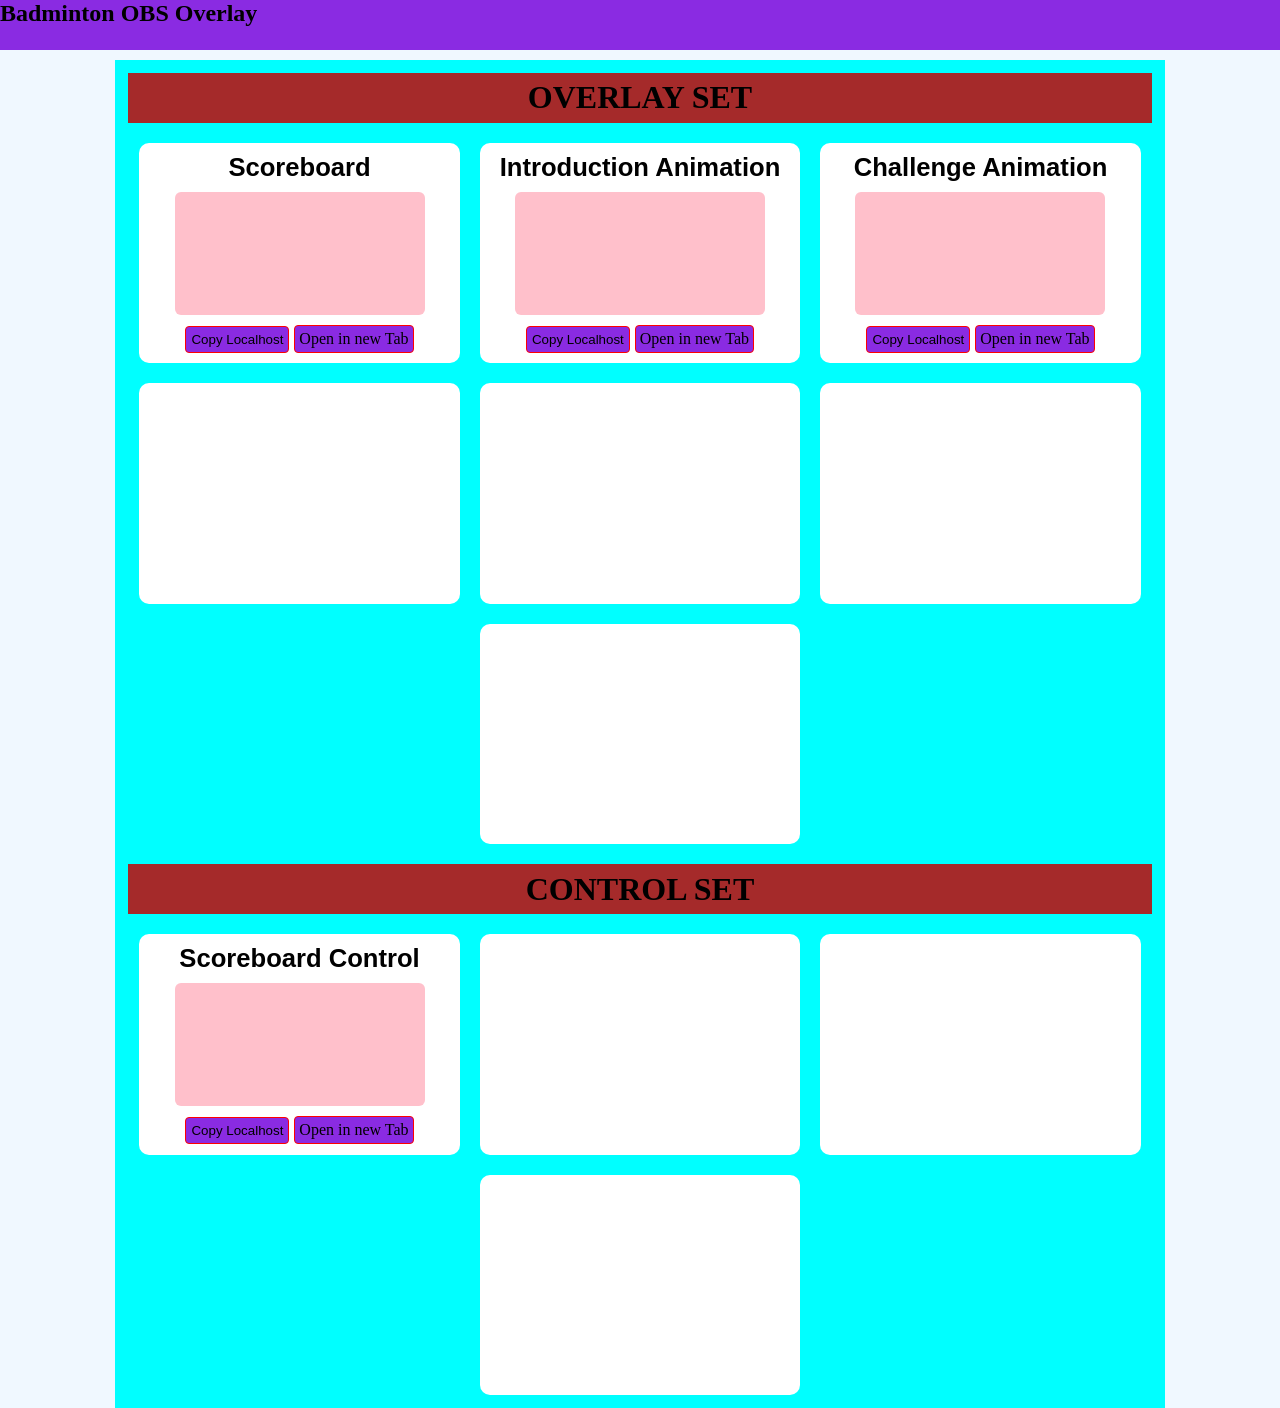
<file: index.html>
<!DOCTYPE html>
<html lang="en">
<head>
    <meta charset="UTF-8">
    <meta name="viewport" content="width=device-width, initial-scale=1.0">
    <title>Badminton OBS Layout</title>
    <link rel="stylesheet" href="main.css">
</head>
<body>
    <nav class="">
        <h1>Badminton OBS Overlay</h1>
    </nav>
    <div class="container centered">
                
        <div class="wrap-main centered">

            <h1 class="wrap-main-separator centered">OVERLAY SET</h1>

            <div class="box">
                <h1 class="box-desc">Scoreboard</h1>
                <div class="box-image">

                </div>
                <div class="box-button">
                    <button onclick="copyText('localhost:5500/index.html')">Copy Localhost</button>
                    <!-- <button onclick="copyText('IP',':5500/index.html')">Copy IP</button> -->
                    <a href="overlay/scoreboard.html" target="_blank" rel="noopener noreferrer">Open in new Tab</a>
                </div>
            </div>

            <div class="box">
                <h1 class="box-desc">Introduction Animation</h1>
                <div class="box-image">

                </div>
                <div class="box-button">
                    <button onclick="copyText('localhost:5500/control/introduction_animation.html')">Copy Localhost</button>
                    <!-- <button onclick="copyText('IP',':5500/control/introduction_animation.html')">Copy IP</button> -->
                    <a href="overlay/introduction_animation.html" target="_blank" rel="noopener noreferrer">Open in new Tab</a>
                </div>
            </div>

            <div class="box">
                <h1 class="box-desc">Challenge Animation</h1>
                <div class="box-image">

                </div>
                <div class="box-button">
                    <button onclick="copyText('localhost:5500/control/challenge_animation.html')">Copy Localhost</button>
                    <!-- <button onclick="copyText('IP',':5500/control/challenge_animation.html')">Copy IP</button> -->
                    <a href="overlay/challenge_animation.html" target="_blank" rel="noopener noreferrer">Open in new Tab</a>
                </div>
            </div>


            <div class="box"></div>
            <div class="box"></div>
            <div class="box"></div>
            <div class="box"></div>

            <h1 class="wrap-main-separator centered">CONTROL SET</h1>

            <div class="box">
                <h1 class="box-desc">Scoreboard Control</h1>
                <div class="box-image">

                </div>
                <div class="box-button">
                    <button onclick="copyText('localhost:5500/control/scoreboardcontrol.html')">Copy Localhost</button>
                    <!-- <button onclick="copyText('IP',':5500/control/scoreboardcontrol.html')">Copy IP</button> -->
                    <a href="control/scoreboardcontrol.html" target="_blank" rel="noopener noreferrer">Open in new Tab</a>
                </div>
            </div>
            <div class="box"></div>
            <div class="box"></div>
            <div class="box"></div>
        </div>
    </div>

    <script>
        function copyText(text,url) {

            //Validation
            if (text == "IP") {

                // Copy the text to clipboard
                navigator.clipboard.writeText(getLocalIP() + url)
                .then(() => alert("Copied: " + getLocalIP() + url))
                .catch(err => console.error("Failed to copy: ", err));

            } else {

                // Copy the text to clipboard
                navigator.clipboard.writeText(text)
                .then(() => alert("Copied: " + text))
                .catch(err => console.error("Failed to copy: ", err));

            }

        }

        // Function to get local IP address using WebRTC
        // async function getLocalIP() {
        // return new Promise((resolve, reject) => {
        //     // Check if WebRTC is supported
        //     if (!window.RTCPeerConnection) {
        //     reject("WebRTC is not supported in this browser.");
        //     return;
        //     }
        
        //     // Configure RTCPeerConnection (no STUN/TURN servers needed for local IP)
        //     const pcConfig = { iceServers: [] }; // Empty array = use only local candidates
        //     const pc = new RTCPeerConnection(pcConfig);
        //     const localIPs = new Set(); // To store unique local IPs
        
        //     // Step 1: Create a dummy data channel to trigger ICE candidate generation
        //     // Some browsers require a data channel to generate candidates
        //     pc.createDataChannel("");
        
        //     // Step 2: Listen for ICE candidates
        //     pc.onicecandidate = (event) => {
        //     if (!event.candidate) {
        //         // No more candidates; clean up and resolve
        //         pc.close();
        //         resolve(Array.from(localIPs)); // Return array of unique local IPs
        //         return;
        //     }
        
        //     // Extract IP from the candidate string
        //     const candidate = event.candidate.candidate;
        //     const ipRegex = /([0-9]{1,3}\.[0-9]{1,3}\.[0-9]{1,3}\.[0-9]{1,3})/;
        //     const ipMatch = candidate.match(ipRegex);
        
        //     if (ipMatch && candidate.includes("typ host")) {
        //         // Only keep "host" candidates (local IPs)
        //         const ip = ipMatch[1];
        //         localIPs.add(ip); // Avoid duplicates
        //     }
        //     };
        
        //     // Step 3: Handle errors
        //     pc.onerror = (error) => {
        //     reject(`WebRTC error: ${error.message}`);
        //     pc.close();
        //     };
        
        //     // Step 4: Create an offer to trigger candidate generation
        //     pc.createOffer()
        //     .then((offer) => pc.setLocalDescription(offer))
        //     .catch((err) => reject(`Failed to create offer: ${err.message}`));
        // });
        // }
        
        // // Usage example
        // getLocalIP()
        // .then((ips) => {
        //     console.log("Local IP Address(es):", ips);
        //     // Display IPs to the user (e.g., in HTML)
        //     document.getElementById("local-ip").textContent = ips.join(", ");
        // })
        // .catch((error) => {
        //     console.error("Error getting local IP:", error);
        // });

    </script>
</body>
</html>
</file>
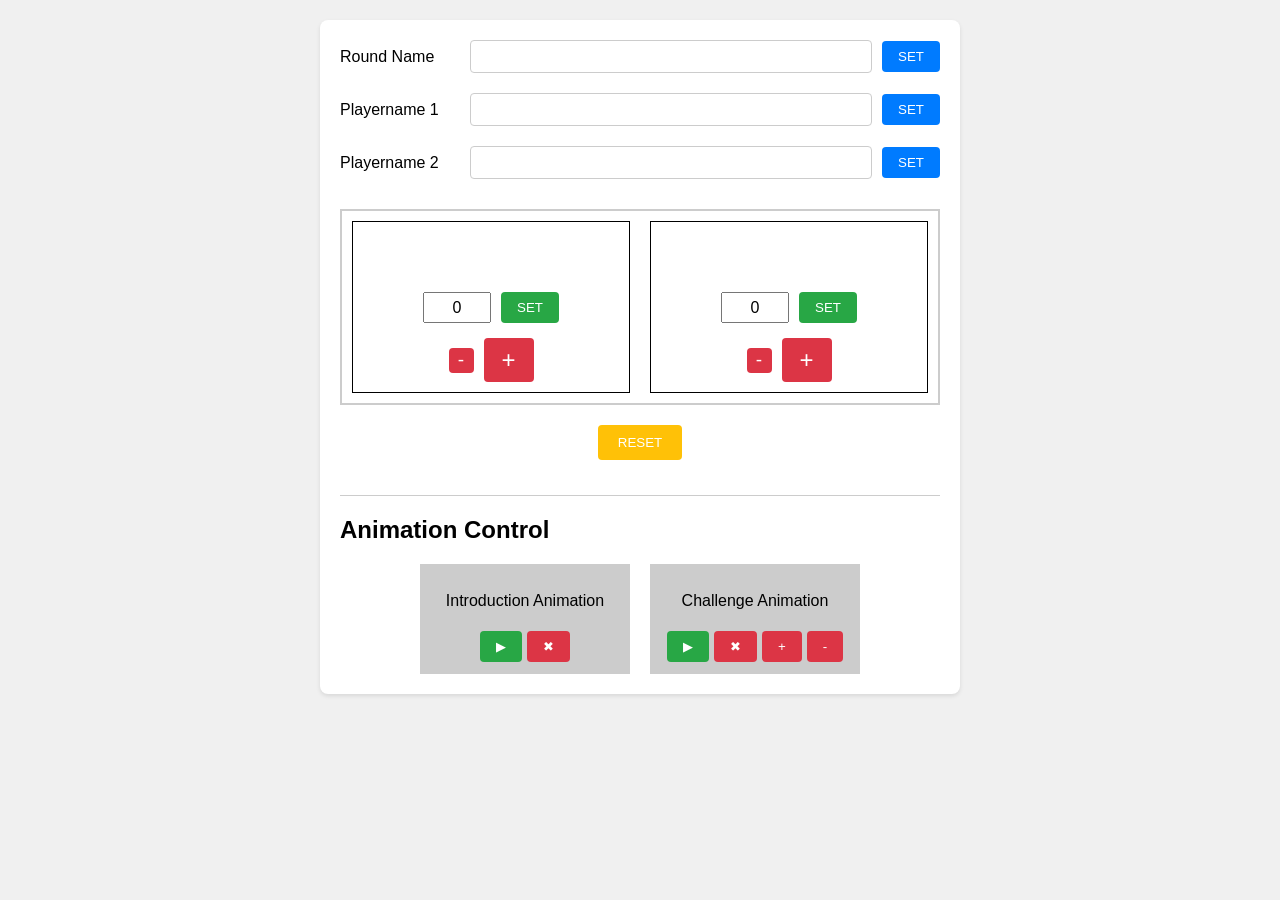
<file: control/scoreboardcontrol.html>
<!DOCTYPE html>
<html lang="en">
<head>
    <meta charset="UTF-8">
    <meta name="viewport" content="width=device-width, initial-scale=1.0">
    <title>Scoreboard Control</title>
    <style>

        input::-webkit-outer-spin-button,
        input::-webkit-inner-spin-button {
            -webkit-appearance: none;
            margin: 0;
        }

        input[type=number] {
            -moz-appearance: textfield;
        }

        body {
            font-family: Arial, sans-serif;
            background-color: #f0f0f0;
            margin: 0;
            padding: 20px;
        }
        .container {
            max-width: 600px;
            margin: 0 auto;
            background-color: #fff;
            padding: 20px;
            border-radius: 8px;
            box-shadow: 0 2px 4px rgba(0,0,0,0.1);
        }
        .scoreboard-control {
            display: flex;
            flex-direction: column;
            gap: 20px;
        }
        .control-playername {
            display: flex;
            align-items: center;
            gap: 10px;
        }
        .control-playername label {
            width: 120px;
        }
        .control-playername input {
            flex-grow: 1;
            padding: 8px;
            border: 1px solid #ccc;
            border-radius: 4px;
        }
        .control-playername button {
            padding: 8px 16px;
            background-color: #007BFF;
            color: white;
            border: none;
            border-radius: 4px;
            cursor: pointer;
        }
        .control-playername button:hover {
            background-color: #0056b3;
        }
        .control-score {
            border: 2px solid #ccc;
            padding: 10px;
            margin-top: 10px;
            display: flex;
            flex-direction: column;
            gap: 20px;
            display: flex;
            flex-direction: row;
            justify-content: space-between;
        }
        .playerscore {
            display: flex;
            flex-direction: column;
            justify-content: center;
            border: solid 1px black;
            width: 45%;
            padding: 10px;
            align-items: center;
            gap: 5px;
        }
        #player1ScoreDisplay, #player2ScoreDisplay {
            font-size: 2.5em;
            font-weight: bold;
            color: #333;
            margin: 25px 0;
        }
        .playerscore h2 {
            margin: 0;
            font-size: 1.5em;
        }
        .separator {
            display: flex;
            align-items: center;
            justify-content: center;
            gap: 10px;
        }
        #player1Score, #player2Score {
            width: 60px;
            height: 25px;
            text-align: center;
            font-size: 1em;
        }
        .set{
            padding: 8px 16px;
            background-color: #28a745;
            color: white;
            border: none;
            border-radius: 4px;
            cursor: pointer;
        }
        .set:hover {
            background-color: #1e7e34;
        }
        .increment {
            margin-top: 10px;
            padding: 8px 16px;
            width: 50px;
            font-size: 1.5em;
            background-color: #dc3545;
            color: white;
            border: none;
            border-radius: 4px;
            cursor: pointer;
        }
        .decrement {
            margin-top: 10px;
            width: 25px;
            height: 25px;
            text-align: center;
            font-size: 1.2em;
            background-color: #dc3545;
            color: white;
            border: none;
            border-radius: 4px;
            cursor: pointer;
        }
        .decrement:hover, .increment:hover {
            background-color: #c82333;
        }
        #player1NameDisplay {
            color: rgb(5, 100, 243);
        }
        #player2NameDisplay {
            color: rgb(255, 45, 45);
        }
        .resetScores {
            padding: 10px 20px;
            background-color: #ffc107;
            color: white;
            border: none;
            border-radius: 4px;
            cursor: pointer;
            align-self: center;
        }
        .resetScores:hover {
            background-color: #e0a800;
            color: red;
        }
        .animation-controls {
            background-color: #ccc;
            width: 200px;
            height: 100px;
            margin: 0;
            padding: 5px;
            display: flex;
            flex-direction: column;
            align-items: center;
            justify-content: center;
            gap: 5px;
        }
        .animation-controls-buttons {
            display: flex;
            align-items: center;
            justify-content: center;
            gap: 5px;
        }
        .start-animation{
            padding: 8px 16px;
            background-color: #28a745;
            color: white;
            border: none;
            border-radius: 4px;
            cursor: pointer;
        }
        .stop-animation{
            padding: 8px 16px;
            background-color: #dc3545;
            color: white;
            border: none;
            border-radius: 4px;
            cursor: pointer;
        }
    </style>
</head>
<body>
    <div class="container">

        <div class="wrap">

            <div class="scoreboard-control">

                <div class="control-playername" >
                    <label for="roundName">Round Name</label>
                    <input type="text" id="roundName" name="roundName"> 
                    <button onclick="setRoundName(JSON.stringify(document.getElementById('roundName').value))">SET</button>
                </div>

                <div class="control-playername">
                    <label for="playername1">Playername 1</label>
                    <input type="text" id="playername1" name="playername1"> 
                    <button onclick="setplayername1(JSON.stringify(document.getElementById('playername1').value))">SET</button>
                </div>

                <div class="control-playername">
                    <label for="playername2">Playername 2</label>
                    <input type="text" id="playername2" name="playername2"> 
                    <button onclick="setplayername2(JSON.stringify(document.getElementById('playername2').value))">SET</button>
                </div>

                <div class="control-score">

                    <div class="playerscore">
                        <h2 id="player1NameDisplay"></h2>
                        <p id="player1ScoreDisplay">0</p>
                        <div class="separator">
                            <input type="number" id="player1Score" name="player1Score" min="0" value="0">
                            <Button class="set" onclick="setPlayer1Score()">SET</Button>
                        </div>
                        <div class="separator">
                            <button class="decrement" onclick="decrementPlayer1Score()">-</button>
                            <button class="increment" onclick="incrementPlayer1Score()">+</button>
                        </div>
                    </div>

                    <div class="playerscore">
                        <h2 id="player2NameDisplay"></h2>
                        <p id="player2ScoreDisplay">0</p>
                        <div class="separator">
                            <input type="number" id="player2Score" name="player2Score" min="0" value="0">
                            <button class="set" onclick="setPlayer2Score()">SET</button>
                        </div>
                        <div class="separator">
                            <button class="decrement" onclick="decrementPlayer2Score()">-</button>
                            <button class="increment" onclick="incrementPlayer2Score()">+</button>
                        </div>
                    </div>
                    
                </div>
                
                <button class="resetScores" onclick="resetScores()">RESET</button>

            </div>

        </div>

        <div class="wrap" style="margin-top: 35px; border-top: solid 1px #ccc;">
            <h2>Animation Control</h2>
            <div class="scoreboard-control" style="flex-direction: row; align-items: center; justify-content: center;">

                <div class="animation-controls">
                    <p>Introduction Animation</p>
                    <div class="animation-controls-buttons">
                        <button class="start-animation" onclick="startAnimation('IntroductionAnim')">&#9654;</button>
                        <button class="stop-animation"   onclick="stopAnimation('IntroductionAnim')">&#10006;</button>
                    </div>
                </div>

                <div class="animation-controls">
                    <p>Challenge Animation</p>
                    <div class="animation-controls-buttons">
                        <button class="start-animation" onclick="startAnimation('ChallengeAnim')">&#9654;</button>
                        <button class="stop-animation"   onclick="stopAnimation('ChallengeAnim')">&#10006;</button>
                        <button class="stop-animation"   onclick="ChallengeText('Challenge Success')">+</button>
                        <button class="stop-animation"   onclick="ChallengeText('Challenge Failed')">-</button>
                        <!-- <button class="stop-animation"   onclick="ChallengeTextReset('Challenge')">()</button> -->
                    </div>
                </div>

            </div>
        </div>

    </div>

    <script>
    
    // Populate input fields from localStorage (stored as JSON)
    window.addEventListener('DOMContentLoaded', () => {
    ['playername1', 'playername2', 'roundName'].forEach(id => {
        const raw = localStorage.getItem(id);
        if (!raw) return;
            try {
                const obj = JSON.parse(raw);
                if (obj && obj.name) document.getElementById(id).value = obj.name;
            } catch (e) {
                document.getElementById(id).value = raw;
            }
        });
    });

    function parseMaybeJson(input) {
    if (input == null) return '';
        try {
            const parsed = JSON.parse(input);
            if (typeof parsed === 'string') return parsed;
            if (parsed && parsed.name) return parsed.name;
        } catch (e) {
            // not JSON
        }
    return input;
    }

    function setRoundName(name) {
        const plain = parseMaybeJson(name);
        localStorage.setItem('roundName', JSON.stringify({ name: plain }));
        console.log('roundName saved', plain);
        location.reload(); // Reload to update overlay immediately
        updateScores();
    }

    function setplayername1(name) {
        const plain = parseMaybeJson(name);
        localStorage.setItem('playername1', JSON.stringify({ name: plain }));
        console.log('playername1 saved', plain);
        location.reload(); // Reload to update overlay immediately
        updateScores();
    }

    function setplayername2(name) {
        const plain = parseMaybeJson(name);
        localStorage.setItem('playername2', JSON.stringify({ name: plain }));
        console.log('playername2 saved', plain);
        location.reload(); // Reload to update overlay immediately
        updateScores();
    }

    // let player1Score = 0;
    // let player2Score = 0;

    function incrementPlayer1Score() {
        localStorage.setItem('player1Score', parseInt(localStorage.getItem('player1Score')) + 1);
        localStorage.setItem('shuttlecockPlayerPointer', 'Player1');
        updateScores();
    }
    
    function decrementPlayer1Score() {
        const currentScore = parseInt(localStorage.getItem('player1Score'));
        if (currentScore > 0) {
            localStorage.setItem('player1Score', currentScore - 1);
        }
        updateScores();
    }

    function incrementPlayer2Score() {
        localStorage.setItem('player2Score', parseInt(localStorage.getItem('player2Score')) + 1);
        localStorage.setItem('shuttlecockPlayerPointer', 'Player2');
        updateScores();
    }

    function decrementPlayer2Score() {
        const currentScore = parseInt(localStorage.getItem('player2Score'));
        if (currentScore > 0) {
            localStorage.setItem('player2Score', currentScore - 1);
        }
        updateScores();
    }

    function updateScores() {
        document.getElementById('player1ScoreDisplay').innerText = localStorage.getItem('player1Score');
        document.getElementById('player2ScoreDisplay').innerText = localStorage.getItem('player2Score');
    }

    function setPlayer1Score() {
        const input = document.getElementById('player1Score');
        localStorage.setItem('player1Score', parseInt(input.value) || 0);
        updateScores();
    }

    function setPlayer2Score() {
        const input = document.getElementById('player2Score');
        localStorage.setItem('player2Score', parseInt(input.value) || 0);
        updateScores();
    }

    function resetScores() {
        localStorage.setItem('player1Score', '0');
        localStorage.setItem('player2Score', '0');
        updateScores();
    }

    let playername1 = '';
    let playername2 = '';
    try {
        playername1 = JSON.parse(localStorage.getItem('playername1')).name;
    } catch (e) {}
    try {
        playername2 = JSON.parse(localStorage.getItem('playername2')).name;
    } catch (e) {}

    document.getElementById('player1NameDisplay').innerText = playername1 || '';
    document.getElementById('player2NameDisplay').innerText = playername2 || '';

    document.getElementById('player1ScoreDisplay').innerText = localStorage.getItem('player1Score');
    document.getElementById('player2ScoreDisplay').innerText = localStorage.getItem('player2Score');

    function startAnimation(animationName) {
        localStorage.removeItem('challengeText');
        localStorage.setItem('startAnimation', animationName);
        localStorage.setItem('refresh_other_pages', 'true');
    }

    function stopAnimation(animationName) {
        localStorage.removeItem('challengeText');
        localStorage.setItem('startAnimation', animationName + 'Stop');
        localStorage.setItem('refresh_other_pages', 'true');
    }

    function ChallengeText(text){
        localStorage.removeItem('startAnimation');
        localStorage.setItem('challengeText', text);
        localStorage.setItem('refresh_other_pages', 'true');
    }
    </script>
</body>
</html>
</file>
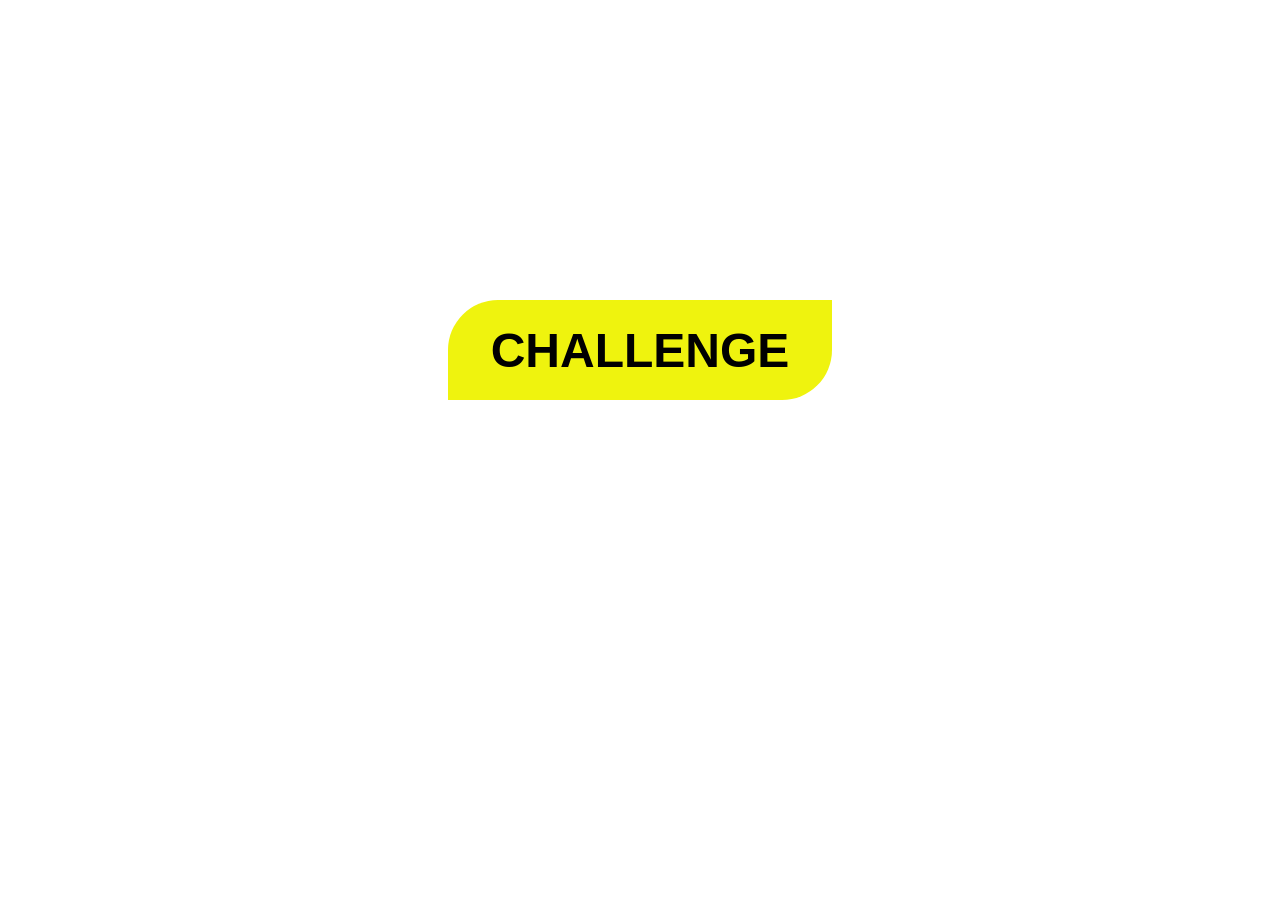
<file: overlay/challenge_animation.html>
<!DOCTYPE html>
<html lang="en">
<head>
    <meta charset="UTF-8">
    <meta name="viewport" content="width=device-width, initial-scale=1.0">
    <title>Challenge Animation</title>
    <link rel="stylesheet" href="/var.css">
    <style>
        *,html{
            margin: 0;
            padding: 0;
        }
        .container{
            width: 100%;
            display: flex;
            justify-content: center;
            align-items: center;
        }
        .wrap{
            margin-top: 300px;
            width: 30%;
            height: 100px;
            background-color: var(--challenge-active-color);
            box-shadow: white 5px 5px 0 0;
            display: flex;
            align-items: center;
            justify-content: center;
            font-family: Arial, Helvetica, sans-serif;
            font-size: 1.5em;
            font-weight: 800;
            border-top-left-radius: 50px;
            border-bottom-right-radius: 50px;
        }
        #challengeText{
            font-size: 2em;
            color: black;
            font-family: Helvetica;
            font-weight: 600;
            text-transform: uppercase;
        }

        /* ANIMATION STYLES */

        .slideAnimation{
            animation: slideAnimation 5s normal forwards;
        }

        .challengeSuccess{
            transition: ease-in 1s;
            background-color: rgb(61, 253, 13);
            padding: 5px;
            transform: translateY(-300px);
        }

        .challengeFailed{
            transition: ease-in 1s;
            background-color: rgb(255, 0, 0);
            padding: 5px;
            transform: translateY(-300px);
        }

        /* ANIMATION KEYFRAMES */

        @keyframes slideAnimation {
            0% { transform: translateY(0); }
            20% { transform: translateY(-300px); }
            25% { transform: translateY(-300px); }
            45% { transform: translateY(-300px); }
            50% { transform: translateY(-300px); }
            70% { transform: translateY(-300px); }
            75% { transform: translateY(-300px); }
            90% { transform: translateY(-300px); }
            100% { transform: translateY(-300px); }
        }

    </style>
</head>
<body>
    <div class="container">
        <div class="wrap" id="wrap" onclick="startAnimation()">
            <div id="challengeText">Challenge</div>
        </div>
    </div>

    <script>

        setInterval(() => {
            if(localStorage.getItem('refresh_other_pages') === 'true') {
                localStorage.setItem('refresh_other_pages', 'false');
                location.reload();
            }
        }, 500);
        setInterval(() => {
            if(localStorage.getItem('startAnimation') === 'ChallengeAnimStop' && localStorage.getItem('refresh_other_pages') === 'true') {
                localStorage.setItem('refresh_other_pages', 'false');
                stopAnimation();
                location.reload();
            }
        }, 500);
        if(localStorage.getItem('startAnimation') === 'ChallengeAnim') {
            setInterval(() => {
                startAnimation();
            }, 500);
            console.log('start animation');
        }
        if(localStorage.getItem('challengeText') === 'Challenge Success') {
            setInterval(() => {
                ChangeChallengeTextSuccess();
            }, 500);
            console.log('Challenge Text Changed');
        }
        if(localStorage.getItem('challengeText') === 'Challenge Failed') {
            setInterval(() => {
                ChangeChallengeTextFailed();
            }, 500);
            console.log('Challenge Text Changed');
        }
        if(localStorage.getItem('startAnimation') === 'ChallengeAnimStop') {
            stopAnimation();
            console.log('stop animation');
        }
        else {
            stopAnimation();
        }

        function startAnimation() {
            document.getElementById('challengeText').innerHTML = 'Challenge';
            document.getElementById('wrap').classList.add('slideAnimation');
        }
        function stopAnimation() {
            document.getElementById('wrap').classList.remove('slideAnimation,challengeSuccess');
            // document.getElementById('wrap').classList.remove('challengeSuccess');
            void document.getElementById('wrap').offsetWidth;
        }
        function ChangeChallengeTextSuccess(){
            document.getElementById('challengeText').innerHTML = localStorage.getItem('challengeText');
            document.getElementById('wrap').classList.add('challengeSuccess');
        }
        function ChangeChallengeTextFailed(){
            document.getElementById('challengeText').innerHTML = localStorage.getItem('challengeText');
            document.getElementById('wrap').classList.add('challengeFailed');
        }

    </script>
</body>
</html>
</file>
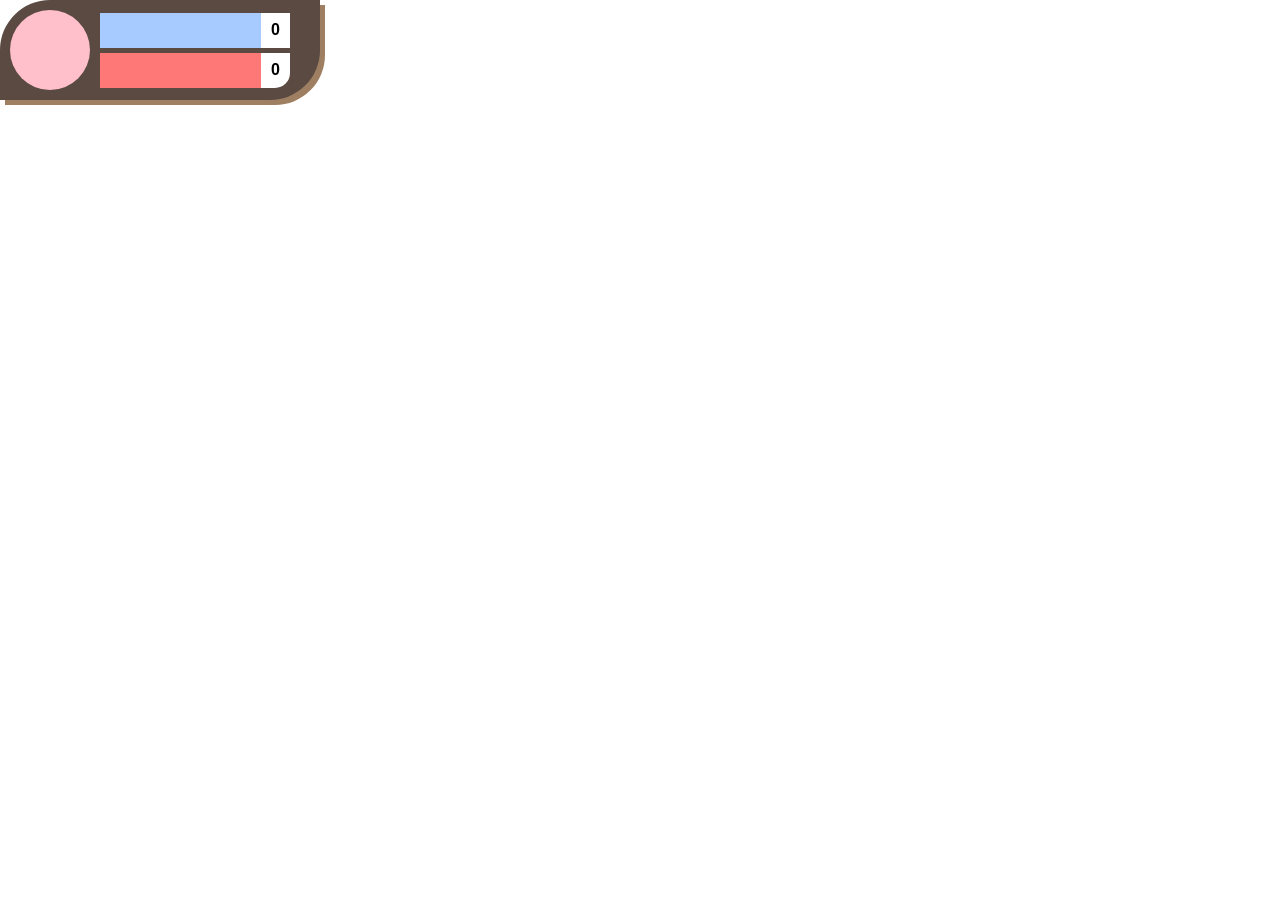
<file: overlay/scoreboard.html>
<!DOCTYPE html>
<html lang="en">
<head>
    <meta charset="UTF-8">
    <meta name="viewport" content="width=device-width, initial-scale=1.0">
    <title>Scoreboard</title>
    <style>
        *,html{
            padding: 0;
            margin: 0;
        }
        .container{
            width: fit-content;
        }
        .time-score{
            background-color: var(--primary-color);
            box-shadow: var(--secondary-color) 5px 5px 0 0;
            width: 320px;
            height: 100px;
            display: flex;
            align-items: center;
            border-top-left-radius: 50px;
            border-bottom-right-radius: 50px;
        }
        .tournament-logo{
            margin-left: 10px;
            background-color: pink;
            width: 80px;
            height: 80px;
            border-radius: 50%;
        }
        .stats{
            display: flex;
            flex-direction: column;
            justify-content: center;
            align-items: center;
            width: 210px;
            height: 80px;
            gap: 5px;
        }
        .player-score{
            display: flex;
            flex-direction: row;
            height: 35px;
            width: 190px;
        }
        .playername{
            text-transform: uppercase;
            height: 35px;
            width: 165px;
            background-color: orange;
            display: flex;
            align-items: center;
            justify-content: center;
            color: black;
            font-family: Helvetica;
            font-weight: 600;
        }
        .score{
            height: 35px;
            width: 35px;
            background-color: white;
            color: black;
            display: flex;
            align-items: center;
            justify-content: center;
            font-family: Helvetica;
            font-weight: 600;
        }
        .shuttlecock-pointer{
            width: 25px;
            height: 35px;
            padding-left: 2px;
            padding-right: 2px;
            display: flex;
            align-items: center;
            justify-content: center;
        }
        .shuttlecock-pointer>img{
            width: 20px;
            height: 20px;
        }
    </style>
    <link rel="stylesheet" href="../var.css">
</head>
<body>
    <div class="container">

        <div class="time-score">
            <div class="tournament-logo">

            </div>
            <div class="stats">
                <div class="player-score">
                    <div class="playername" style="background-color: var(--tim-a);" id="scoreboardPlayer1"></div>
                    <div class="shuttlecock-pointer" style="background-color: var(--tim-a);">
                        <img id="shuttlecockPlayer1" src="../assets/img/shuttlecock_icon.png" alt="">
                    </div>
                    <div class="score" id="scoreboardPlayer1Score"></div>
                </div>
                <div class="player-score">
                    <div class="playername" style="background-color: var(--tim-b)" id="scoreboardPlayer2"></div>
                    <div class="shuttlecock-pointer" style="background-color: var(--tim-b);">
                        <img id="shuttlecockPlayer2" src="../assets/img/shuttlecock_icon.png" alt="">
                    </div>
                    <div class="score" style="border-bottom-right-radius: 15px;" id="scoreboardPlayer2Score"></div>
                </div>
                
            </div>
        </div>

    </div>

    <script>

    let playername1 = '';
    let playername2 = '';
    try {
        playername1 = JSON.parse(localStorage.getItem('playername1')).name;
    } catch (e) {}
    try {
        playername2 = JSON.parse(localStorage.getItem('playername2')).name;
    } catch (e) {}

    if(localStorage.getItem('shuttlecockPlayerPointer') === 'Player1') {
        document.getElementById('shuttlecockPlayer1').style.visibility = 'visible';
        document.getElementById('shuttlecockPlayer2').style.visibility = 'hidden';
    } else if (localStorage.getItem('shuttlecockPlayerPointer') === 'Player2') {
        document.getElementById('shuttlecockPlayer1').style.visibility = 'hidden';
        document.getElementById('shuttlecockPlayer2').style.visibility = 'visible';
    } else {
        document.getElementById('shuttlecockPlayer1').style.visibility = 'hidden';
        document.getElementById('shuttlecockPlayer2').style.visibility = 'hidden';
    }

    document.getElementById('scoreboardPlayer1').innerHTML = playername1 || '';
    document.getElementById('scoreboardPlayer2').innerHTML = playername2 || '';
    document.getElementById('scoreboardPlayer1Score').innerHTML = localStorage.getItem('player1Score') || '0';
    document.getElementById('scoreboardPlayer2Score').innerHTML = localStorage.getItem('player2Score') || '0';  

    setInterval(() => {
      location.reload();
    }, 500); // Check every 500ms

    // setInterval(() => {
    // let currentValue = localStorage.getItem("playername2");
    // if (currentValue !== playername2) {
    //   playername2 = currentValue;
    //   location.reload();
    // }
    // }, 500); // Check every 500ms

    </script>
</body>
</html>
</file>
<file: main.css>
*,html{
    margin: 0;
    padding: 0;
}
body{
    background-color: aliceblue;
}

.centered{
    display: flex;
    align-items: center;
    justify-content: center;
}

nav{
    background-color: blueviolet;
    height: 50px;
    display: flex;
}
.container{
    margin-top: 10px;
    flex-direction: row;
    align-items: baseline;
}
.wrap-main{  
    width: 80%;
    padding: 1%;
    background-color: aqua;
    /* align-items: baseline; */
    gap: 20px;
    flex-wrap: wrap;
}
.wrap-main-separator{
    width: 100%;
    height: 50px;
    background-color: brown;
}
.box{
    width: 300px;
    height: 200px;
    background-color: white;
    border-radius: 10px;
    padding: 1%;
    display: flex;
    flex-direction: column;
    align-items: center;
    justify-content: space-around;
    gap: 10px;
}
.box-desc{
    font-family: Helvetica;
    font-size: 1.6em;
}
.box-image{
    width: 250px;
    height: 150px;
    border-radius: 6px;
    background-color: pink;
}
.box-button{
    display: flex;
    align-items: center;
    justify-content: center;
    gap: 5px;
}
.box-button>button{
    padding: 5px;
    background-color: blueviolet;
    border-radius: 4px;
    text-decoration: none;
    border: 1px red solid;
    color: black;
}
.box-button>a{
    padding: 4px;
    background-color: blueviolet;
    border-radius: 4px;
    text-decoration: none;
    border: 1px red solid;
    color: black;
}
</file>
<file: var.css>
:root{
    --primary-color: #5a4a42;
    --primary-color-transparent: #5a4a423d;
    --secondary-color: #9f7f61;
    --accent-color: #d9c3b0;
    --tim-a: rgb(168, 203, 255);
    --tim-b: rgb(255, 120, 120);
    --challenge-active-color: #eff30e;
}
</file>
